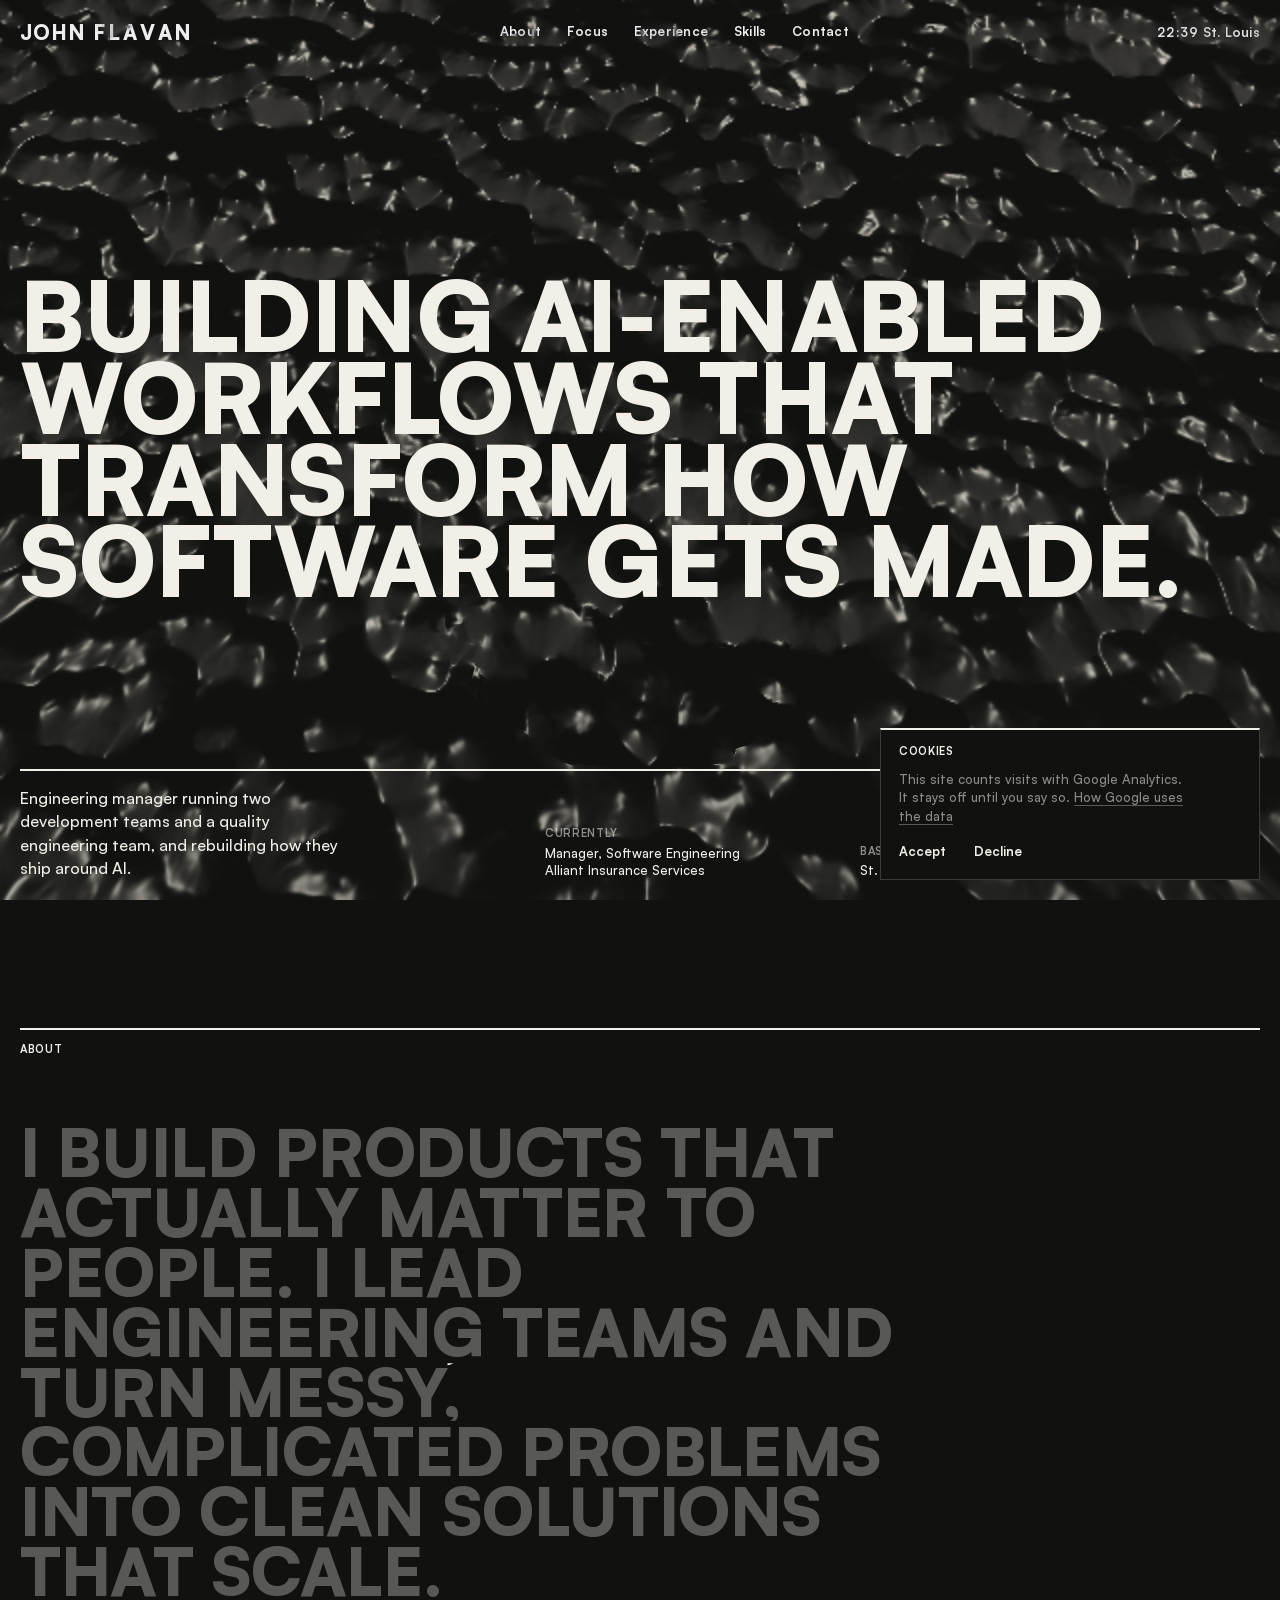
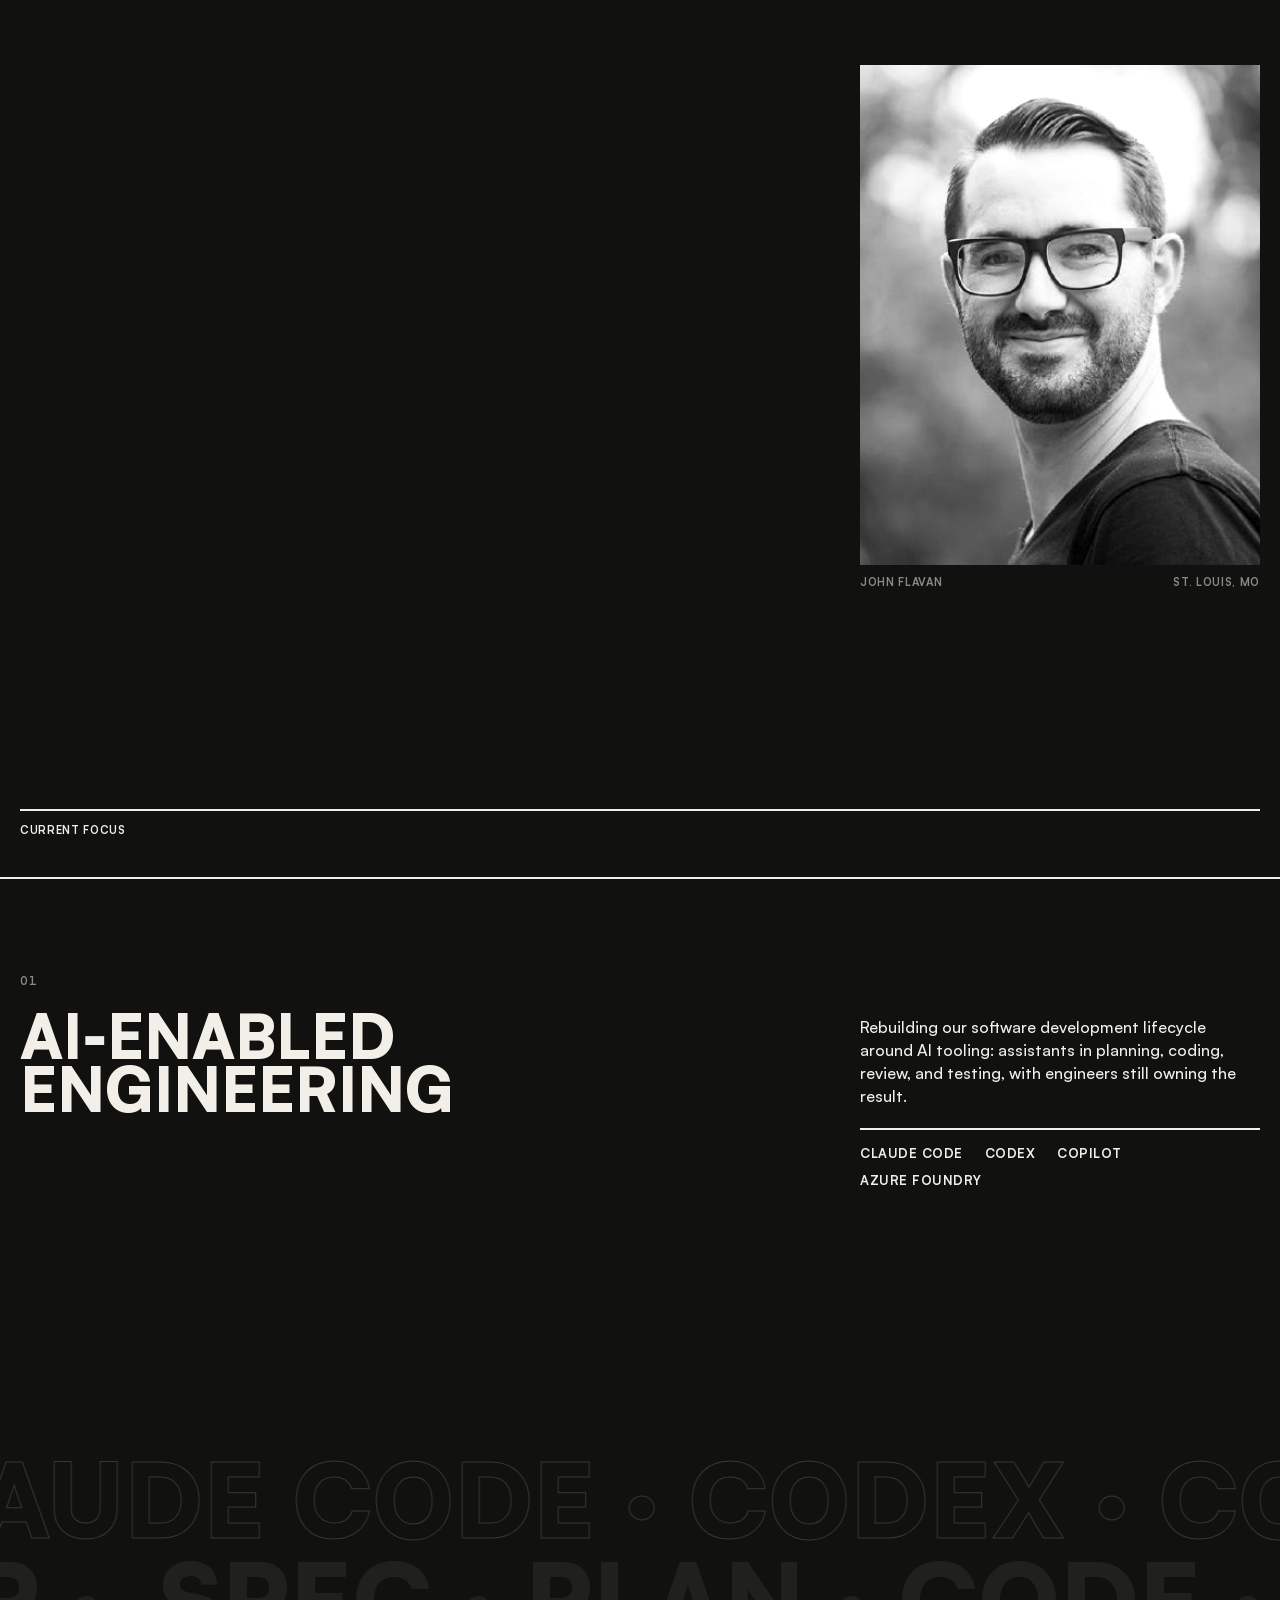
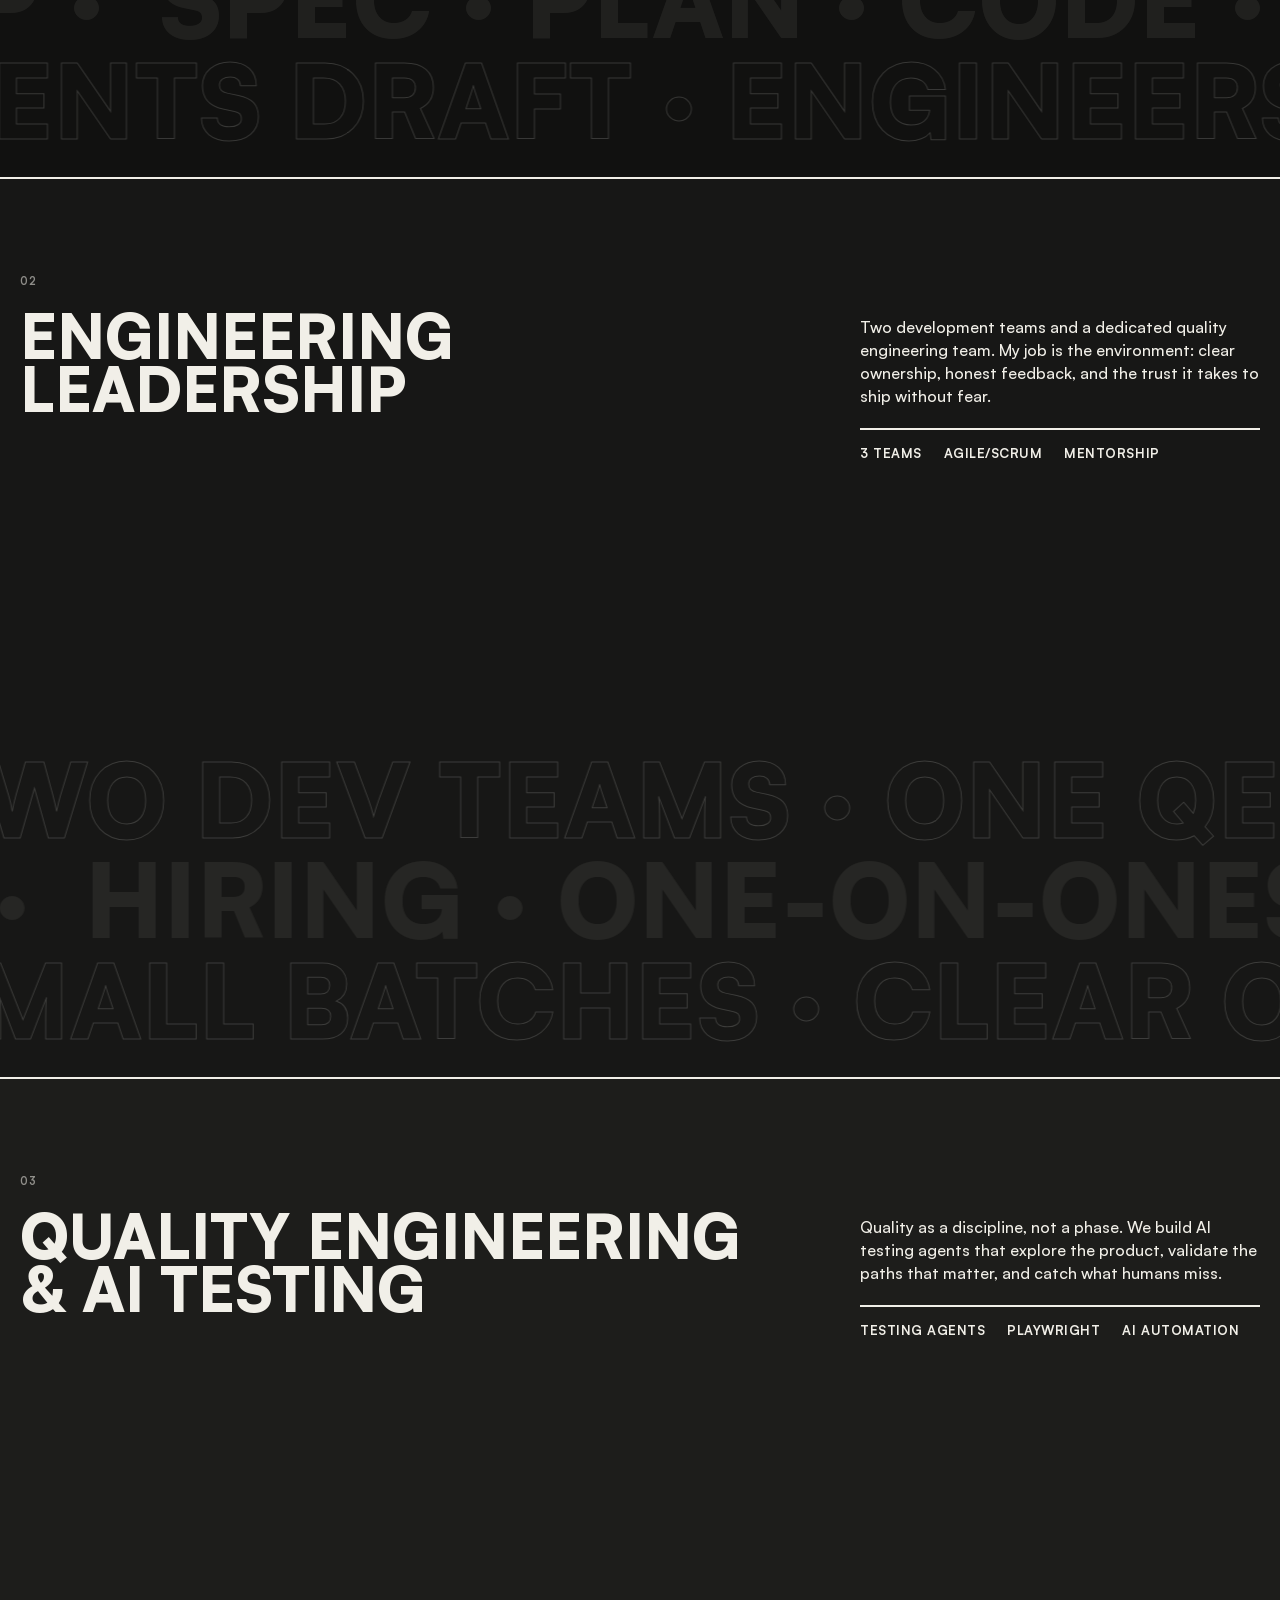
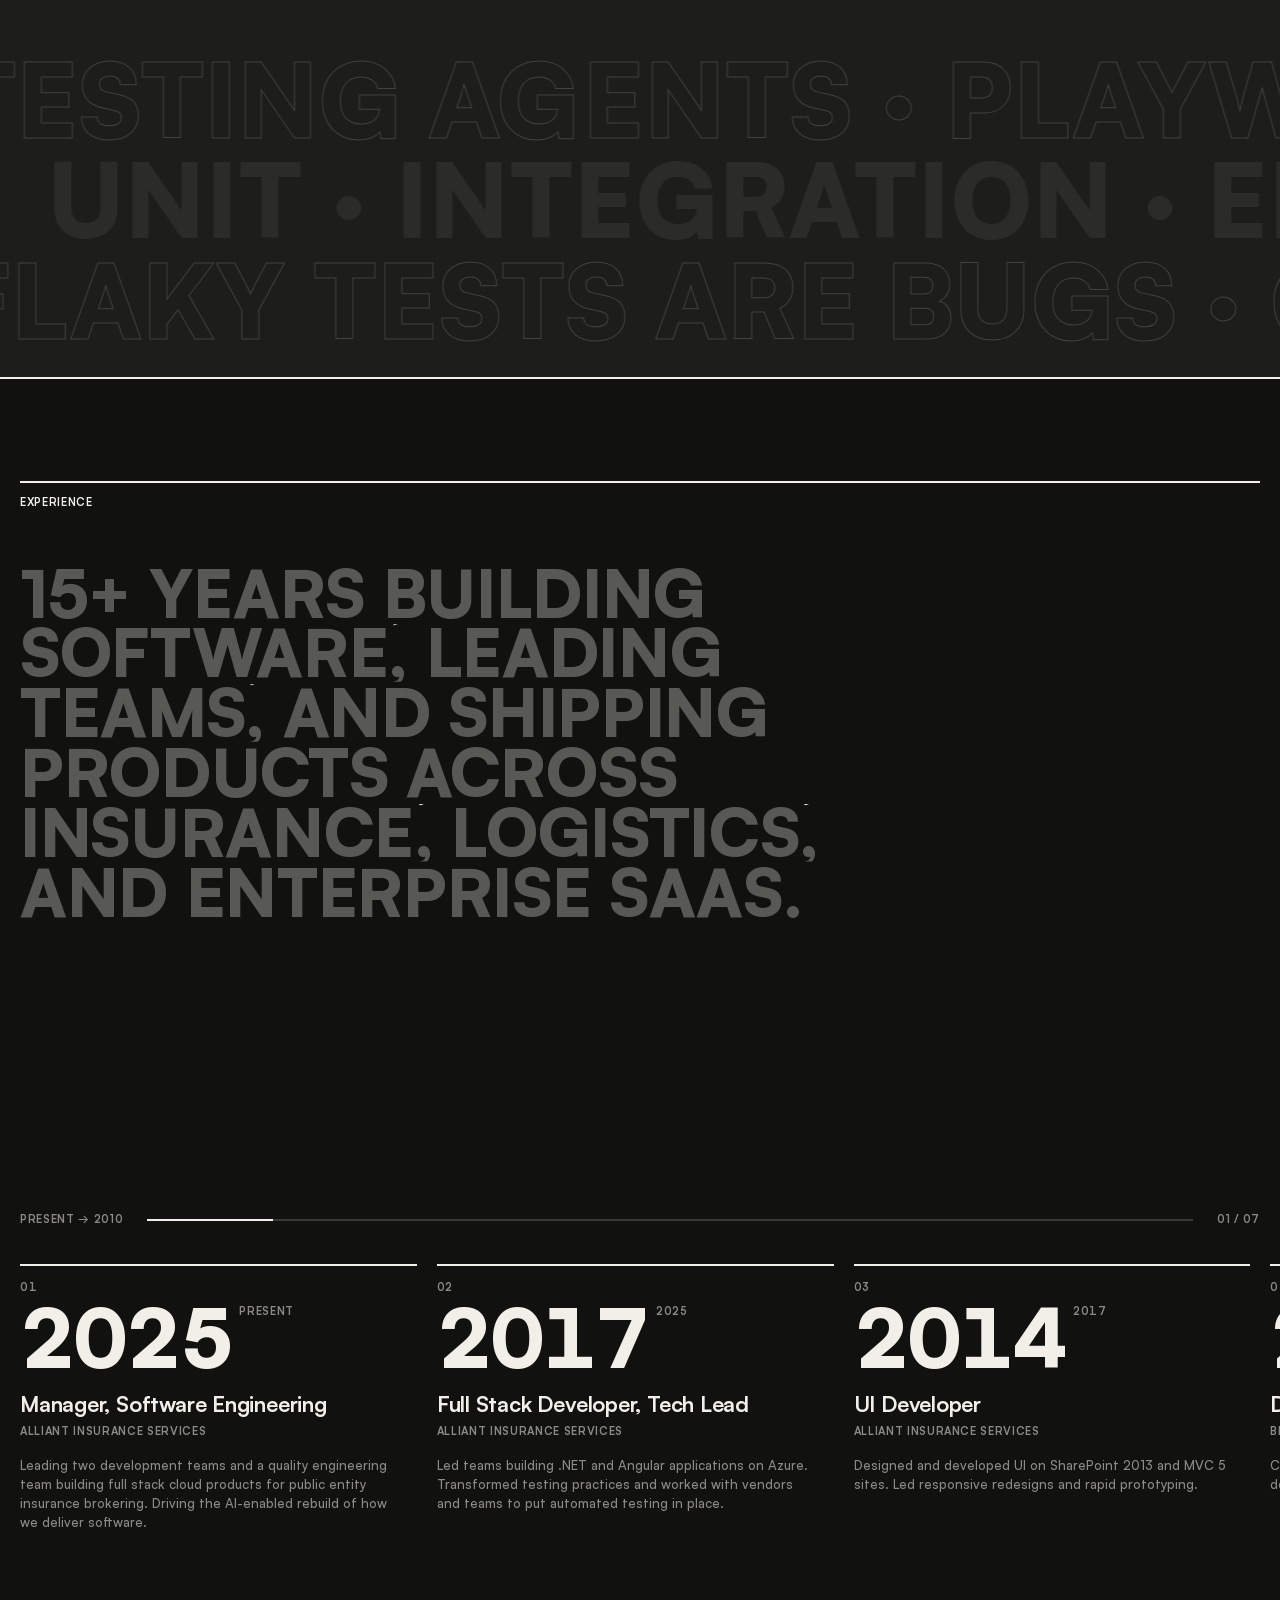
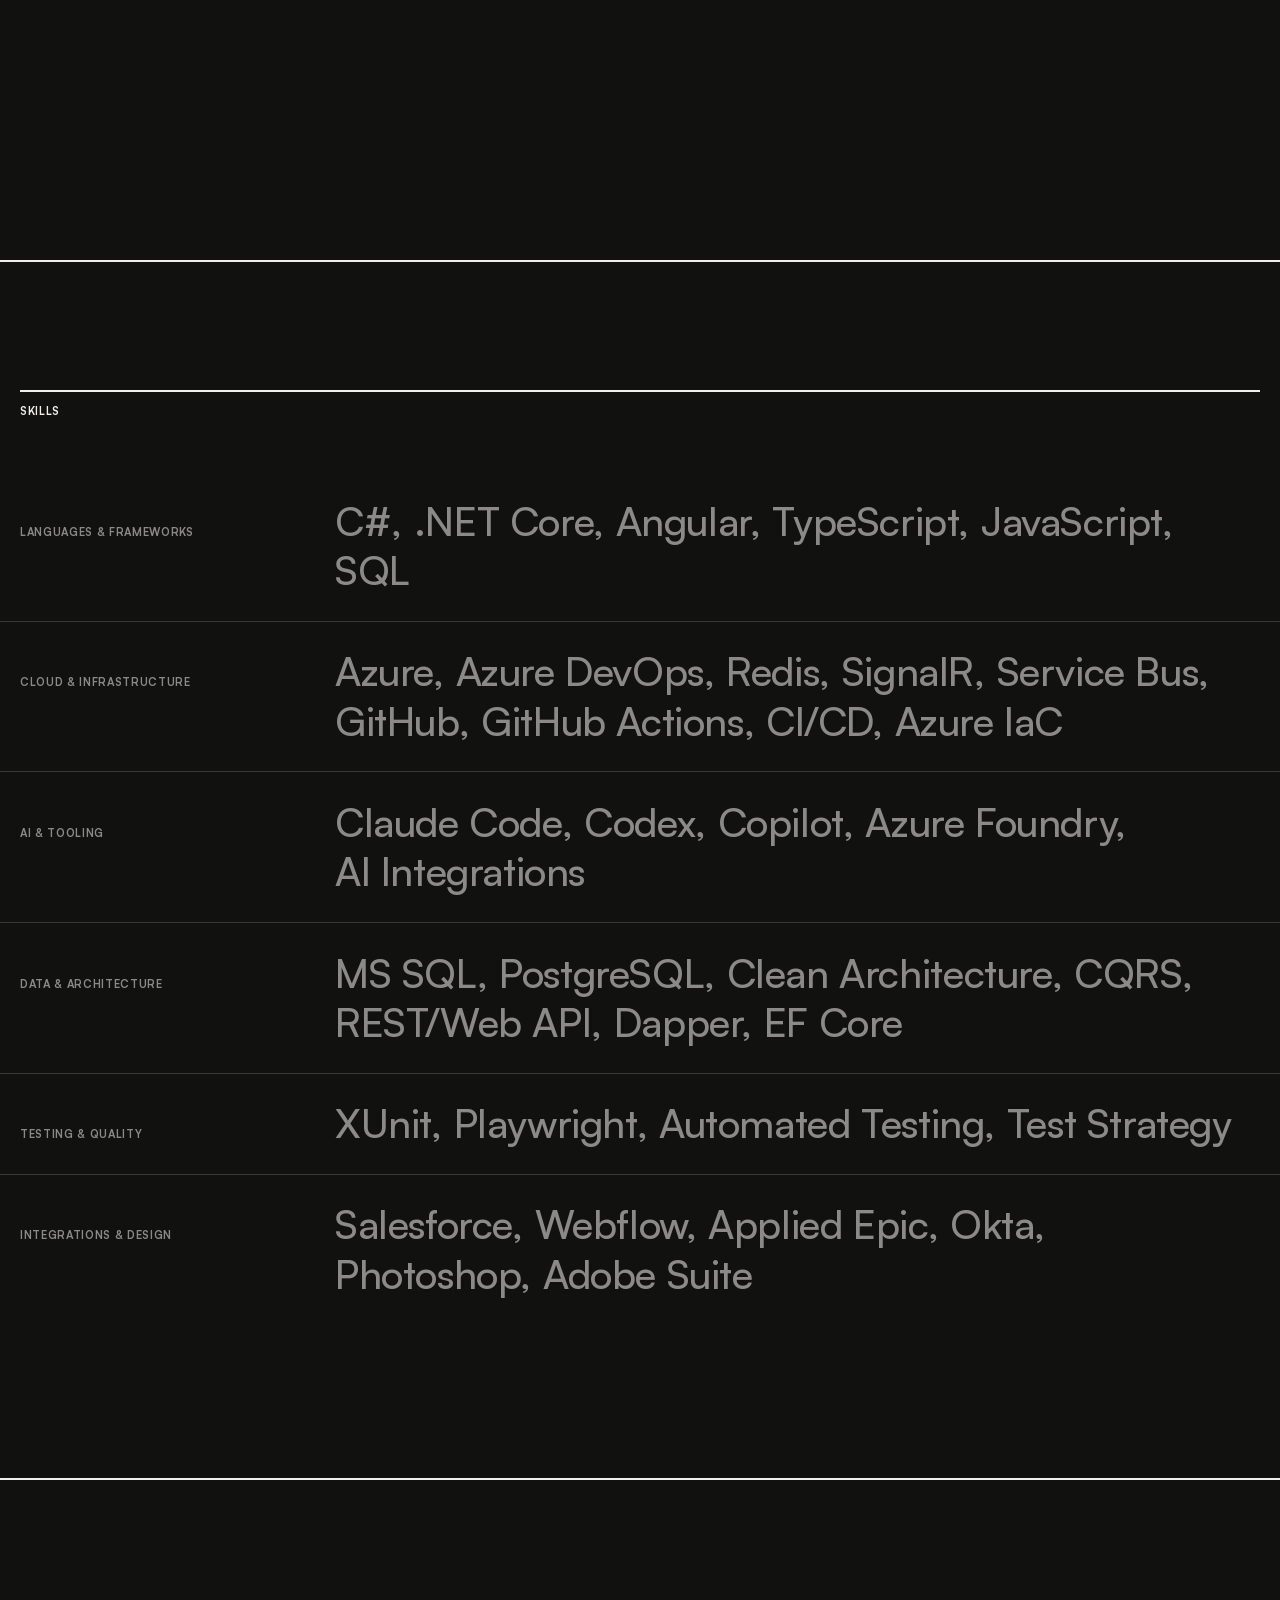
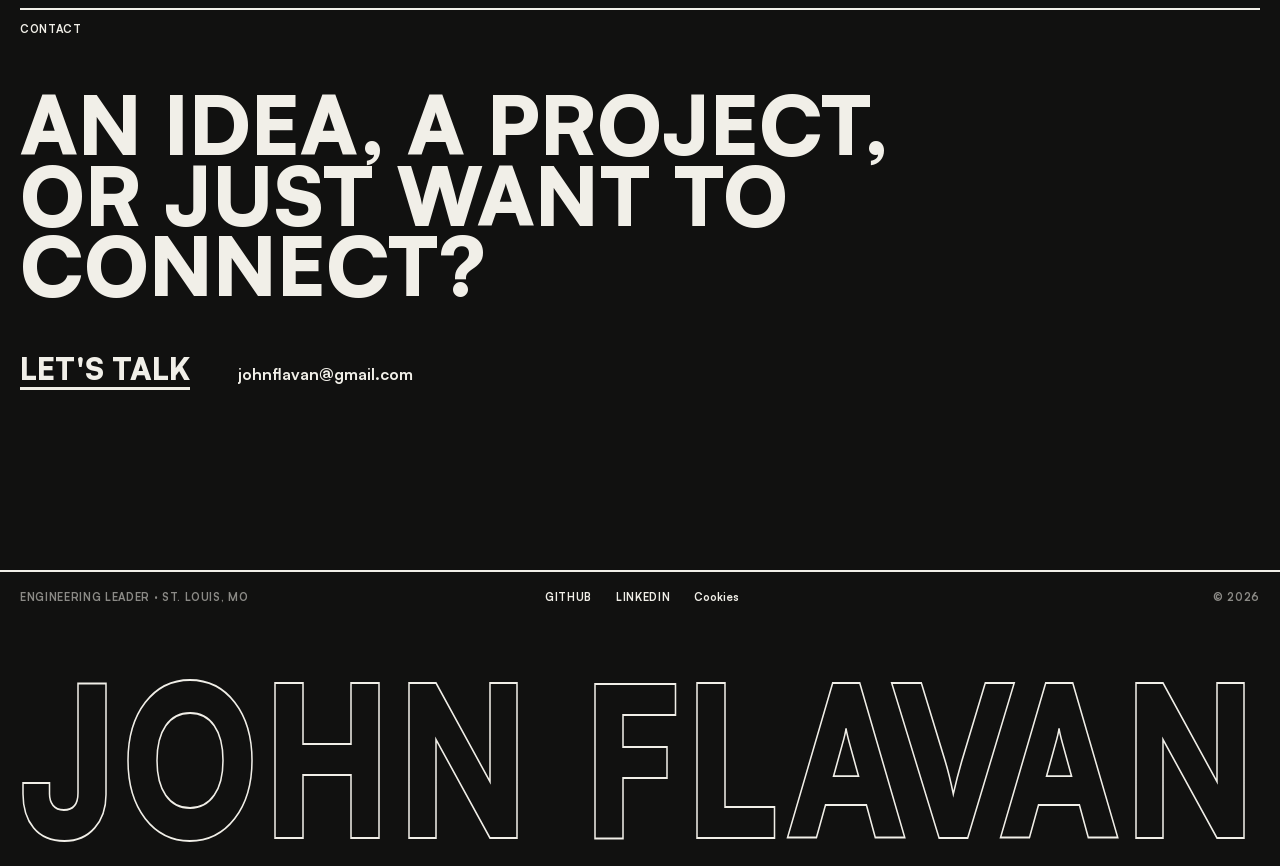
<file: index.html>
<!DOCTYPE html>
<html lang="en">
<head>
<meta charset="UTF-8">
<meta name="viewport" content="width=device-width, initial-scale=1.0">
<title>John Flavan</title>

<!-- Google Analytics is loaded by consent.js, only after the visitor opts in -->
<script>document.documentElement.classList.add('js');setTimeout(function(){document.documentElement.classList.add('reveal-fallback');},3500);</script>
<link rel="icon" type="image/svg+xml" href="/favicon.svg">
<link rel="icon" type="image/png" sizes="48x48" href="/favicon.png">
<link rel="apple-touch-icon" sizes="180x180" href="/apple-touch-icon.png">
<meta name="description" content="John Flavan — Engineering manager leading development and quality teams. Building AI-enabled workflows that transform how software gets made.">

<!-- Open Graph -->
<meta property="og:type" content="website">
<meta property="og:title" content="John Flavan — Engineering Leader">
<meta property="og:description" content="Engineering manager leading development and quality teams. Building AI-enabled workflows that transform how software gets made.">
<meta property="og:url" content="https://johnflavan.com">
<meta property="og:site_name" content="John Flavan">
<meta property="og:locale" content="en_US">
<meta property="og:image" content="https://johnflavan.com/og-image.png">
<meta property="og:image:width" content="1200">
<meta property="og:image:height" content="630">
<meta property="og:image:alt" content="John Flavan — Engineering Leader">

<!-- Twitter Card -->
<meta name="twitter:card" content="summary_large_image">
<meta name="twitter:title" content="John Flavan — Engineering Leader">
<meta name="twitter:description" content="Engineering manager leading development and quality teams. Building AI-enabled workflows that transform how software gets made.">
<meta name="twitter:image" content="https://johnflavan.com/og-image.png">
<meta name="twitter:image:alt" content="John Flavan — Engineering Leader">

<!-- Canonical & Indexing -->
<link rel="canonical" href="https://johnflavan.com">
<link rel="alternate" hreflang="en" href="https://johnflavan.com">
<meta name="robots" content="index, follow">

<!-- Theme -->
<meta name="theme-color" content="#111110">
<meta name="color-scheme" content="dark">

<!-- Fonts (self-hosted) & styles -->
<link rel="preload" href="/fonts/satoshi-900.woff2" as="font" type="font/woff2" crossorigin>
<link rel="preload" href="/fonts/satoshi-500.woff2" as="font" type="font/woff2" crossorigin>
<link rel="preload" href="/fonts/instrument-serif-italic.woff2" as="font" type="font/woff2" crossorigin>
<link rel="preload" href="/fonts/plex-mono.woff2" as="font" type="font/woff2" crossorigin>
<link rel="preload" href="/fonts/satoshi-300.woff2" as="font" type="font/woff2" crossorigin>
<link rel="stylesheet" href="site.css">

<!-- Structured Data -->
<script type="application/ld+json">
[
  {
    "@context": "https://schema.org",
    "@type": "ProfilePage",
    "mainEntity": {
      "@type": "Person",
      "@id": "https://johnflavan.com/#person",
      "name": "John Flavan",
      "url": "https://johnflavan.com",
      "image": "https://johnflavan.com/profile.jpg",
      "email": "johnflavan@gmail.com",
      "jobTitle": "Manager, Software Engineering",
      "description": "Engineering manager leading development and quality teams. Building AI-enabled workflows that transform how software gets made.",
      "worksFor": {
        "@type": "Organization",
        "name": "Alliant Insurance Services",
        "url": "https://alliant.com"
      },
      "alumniOf": [
        { "@type": "Organization", "name": "Royal Canin SAS" },
        { "@type": "Organization", "name": "Cass Information Systems" }
      ],
      "sameAs": [
        "https://github.com/jflavan",
        "https://linkedin.com/in/johnflavan"
      ],
      "knowsAbout": [
        "Software Engineering", "Engineering Leadership", "AI-Enabled Development",
        "Quality Engineering", "Cloud Architecture", "Azure", "C#", ".NET",
        "Angular", "TypeScript", "Playwright", "CI/CD"
      ],
      "hasOccupation": {
        "@type": "Occupation",
        "name": "Software Engineering Manager",
        "occupationLocation": {
          "@type": "City",
          "name": "St. Louis, MO"
        },
        "skills": "Team Leadership, AI Integration, Full Stack Development, Quality Engineering, Cloud Architecture"
      },
      "address": {
        "@type": "PostalAddress",
        "addressLocality": "St. Louis",
        "addressRegion": "MO",
        "addressCountry": "US"
      }
    }
  },
  {
    "@context": "https://schema.org",
    "@type": "WebSite",
    "name": "John Flavan",
    "url": "https://johnflavan.com",
    "description": "Personal site of John Flavan — engineering manager, builder, and AI-enabled development advocate."
  },
  {
    "@context": "https://schema.org",
    "@type": "BreadcrumbList",
    "itemListElement": [
      {
        "@type": "ListItem",
        "position": 1,
        "name": "Home",
        "item": "https://johnflavan.com"
      }
    ]
  }
]
</script>
</head>
<body>
<a class="skip-link" href="#main">Skip to content</a>

<!-- Cookie consent: analytics stays off until this is answered -->
<div class="consent" data-consent role="region" aria-label="Cookie consent" tabindex="-1" hidden>
  <p class="label">Cookies</p>
  <p class="consent-copy">This site counts visits with Google Analytics. It stays off until you say so. <a href="https://policies.google.com/technologies/partner-sites" target="_blank" rel="noopener noreferrer">How Google uses the data</a></p>
  <div class="consent-row">
    <button class="roll" type="button" data-consent-accept><span>Accept</span><span aria-hidden="true">Accept</span></button>
    <button class="roll" type="button" data-consent-decline><span>Decline</span><span aria-hidden="true">Decline</span></button>
  </div>
</div>

<!-- Sea: WebGL black water behind the hero, stirred by the pointer. Decorative only. -->
<canvas id="ink" class="ink" aria-hidden="true"></canvas>
<div class="wipe" aria-hidden="true"></div>

<header class="nav" data-nav>
  <a class="nav-name logotype" href="#top" data-logotype aria-label="John Flavan">John Flavan</a>
  <nav aria-label="Main navigation">
    <ul class="nav-links">
      <li><a class="roll" href="#about"><span>About</span><span aria-hidden="true">About</span></a></li>
      <li><a class="roll" href="#focus"><span>Focus</span><span aria-hidden="true">Focus</span></a></li>
      <li><a class="roll" href="#experience"><span>Experience</span><span aria-hidden="true">Experience</span></a></li>
      <li><a class="roll" href="#skills"><span>Skills</span><span aria-hidden="true">Skills</span></a></li>
      <li><a class="roll" href="#contact"><span>Contact</span><span aria-hidden="true">Contact</span></a></li>
    </ul>
  </nav>
  <p class="nav-clock"><span data-clock>--:--</span> St. Louis</p>
</header>

<main id="main" tabindex="-1">

<!-- HERO -->
<section class="hero" id="top" aria-label="Introduction">
  <h1 class="statement" data-statement>
    <span class="line"><span class="line-in"><span class="w">Building</span> <span class="w">AI&#8209;enabled</span></span></span>
    <span class="line"><span class="line-in"><span class="w">workflows</span> <span class="w">that</span></span></span>
    <span class="line"><span class="line-in"><span class="w">transform</span> <span class="w">how</span></span></span>
    <span class="line"><span class="line-in"><span class="w">software</span> <span class="w">gets</span> <span class="w">made.</span></span></span>
  </h1>
  <div class="hero-fine grid" data-fine>
    <p class="fine-lead">Engineering manager running two development teams and a quality engineering team, and rebuilding how they ship around AI.</p>
    <dl class="fine">
      <dt>Currently</dt>
      <dd>Manager, Software Engineering<br>Alliant Insurance Services</dd>
    </dl>
    <dl class="fine">
      <dt>Based</dt>
      <dd>St. Louis, Missouri</dd>
    </dl>
    <dl class="fine">
      <dt>Since</dt>
      <dd>2010</dd>
    </dl>
    <a class="scroll-cue roll" href="#about"><span>Scroll</span><span aria-hidden="true">Scroll</span></a>
  </div>
</section>

<!-- ABOUT -->
<section class="about section" id="about">
  <div class="grid">
    <h2 class="label rule">About</h2>
    <p class="roll-statement" data-wordroll>I build products that actually matter to people. I lead engineering teams and turn messy, complicated problems into clean solutions that scale.</p>
    <figure class="portrait" data-curtain>
      <div class="curtain"><img src="/profile.jpg" alt="John Flavan" width="460" height="460" loading="lazy" decoding="async"></div>
      <figcaption><span>John Flavan</span><span>St. Louis, MO</span></figcaption>
    </figure>
  </div>
</section>

<!-- FOCUS -->
<section class="focus section" id="focus">
  <div class="grid focus-head">
    <h2 class="label rule">Current Focus</h2>
  </div>
  <div class="stack">
    <article class="panel" data-panel>
      <div class="shade" aria-hidden="true"></div>
      <div class="panel-in grid">
        <span class="index">01</span>
        <h3>AI&#8209;Enabled Engineering</h3>
        <div class="panel-copy">
          <p>Rebuilding our software development lifecycle around AI tooling: assistants in planning, coding, review, and testing, with engineers still owning the result.</p>
          <ul class="tools"><li>Claude Code</li><li>Codex</li><li>Copilot</li><li>Azure Foundry</li></ul>
        </div>
      </div>
          <div class="marquees" aria-hidden="true">
        <div class="marquee" data-marquee data-dir="-1" data-speed="1"><span>Claude Code&nbsp;&middot;&nbsp;Codex&nbsp;&middot;&nbsp;Copilot&nbsp;&middot;&nbsp;Azure Foundry&nbsp;&middot;&nbsp;</span><span>Claude Code&nbsp;&middot;&nbsp;Codex&nbsp;&middot;&nbsp;Copilot&nbsp;&middot;&nbsp;Azure Foundry&nbsp;&middot;&nbsp;</span></div>
        <div class="marquee" data-marquee data-dir="1" data-speed="0.7"><span>Spec&nbsp;&middot;&nbsp;Plan&nbsp;&middot;&nbsp;Code&nbsp;&middot;&nbsp;Review&nbsp;&middot;&nbsp;Test&nbsp;&middot;&nbsp;Ship&nbsp;&middot;&nbsp;</span><span>Spec&nbsp;&middot;&nbsp;Plan&nbsp;&middot;&nbsp;Code&nbsp;&middot;&nbsp;Review&nbsp;&middot;&nbsp;Test&nbsp;&middot;&nbsp;Ship&nbsp;&middot;&nbsp;</span></div>
        <div class="marquee" data-marquee data-dir="-1" data-speed="1.25"><span>Agents draft&nbsp;&middot;&nbsp;Engineers own the merge&nbsp;&middot;&nbsp;</span><span>Agents draft&nbsp;&middot;&nbsp;Engineers own the merge&nbsp;&middot;&nbsp;</span></div>
      </div>
    </article>
    <article class="panel" data-panel>
      <div class="shade" aria-hidden="true"></div>
      <div class="panel-in grid">
        <span class="index">02</span>
        <h3>Engineering Leadership</h3>
        <div class="panel-copy">
          <p>Two development teams and a dedicated quality engineering team. My job is the environment: clear ownership, honest feedback, and the trust it takes to ship without fear.</p>
          <ul class="tools"><li>3 Teams</li><li>Agile/Scrum</li><li>Mentorship</li></ul>
        </div>
      </div>
          <div class="marquees" aria-hidden="true">
        <div class="marquee" data-marquee data-dir="-1" data-speed="1"><span>Two dev teams&nbsp;&middot;&nbsp;One QE team&nbsp;&middot;&nbsp;</span><span>Two dev teams&nbsp;&middot;&nbsp;One QE team&nbsp;&middot;&nbsp;</span></div>
        <div class="marquee" data-marquee data-dir="1" data-speed="0.7"><span>Hiring&nbsp;&middot;&nbsp;One-on-ones&nbsp;&middot;&nbsp;Roadmaps&nbsp;&middot;&nbsp;Retros&nbsp;&middot;&nbsp;Code review&nbsp;&middot;&nbsp;</span><span>Hiring&nbsp;&middot;&nbsp;One-on-ones&nbsp;&middot;&nbsp;Roadmaps&nbsp;&middot;&nbsp;Retros&nbsp;&middot;&nbsp;Code review&nbsp;&middot;&nbsp;</span></div>
        <div class="marquee" data-marquee data-dir="-1" data-speed="1.25"><span>Small batches&nbsp;&middot;&nbsp;Clear owners&nbsp;&middot;&nbsp;No heroics&nbsp;&middot;&nbsp;</span><span>Small batches&nbsp;&middot;&nbsp;Clear owners&nbsp;&middot;&nbsp;No heroics&nbsp;&middot;&nbsp;</span></div>
      </div>
    </article>
    <article class="panel" data-panel>
      <div class="shade" aria-hidden="true"></div>
      <div class="panel-in grid">
        <span class="index">03</span>
        <h3>Quality Engineering &amp; AI&nbsp;Testing</h3>
        <div class="panel-copy">
          <p>Quality as a discipline, not a phase. We build AI testing agents that explore the product, validate the paths that matter, and catch what humans miss.</p>
          <ul class="tools"><li>Testing Agents</li><li>Playwright</li><li>AI Automation</li></ul>
        </div>
      </div>
          <div class="marquees" aria-hidden="true">
        <div class="marquee" data-marquee data-dir="-1" data-speed="1"><span>Testing agents&nbsp;&middot;&nbsp;Playwright&nbsp;&middot;&nbsp;AI automation&nbsp;&middot;&nbsp;</span><span>Testing agents&nbsp;&middot;&nbsp;Playwright&nbsp;&middot;&nbsp;AI automation&nbsp;&middot;&nbsp;</span></div>
        <div class="marquee" data-marquee data-dir="1" data-speed="0.7"><span>Unit&nbsp;&middot;&nbsp;Integration&nbsp;&middot;&nbsp;End-to-end&nbsp;&middot;&nbsp;Exploratory&nbsp;&middot;&nbsp;</span><span>Unit&nbsp;&middot;&nbsp;Integration&nbsp;&middot;&nbsp;End-to-end&nbsp;&middot;&nbsp;Exploratory&nbsp;&middot;&nbsp;</span></div>
        <div class="marquee" data-marquee data-dir="-1" data-speed="1.25"><span>Flaky tests are bugs&nbsp;&middot;&nbsp;Green means green&nbsp;&middot;&nbsp;</span><span>Flaky tests are bugs&nbsp;&middot;&nbsp;Green means green&nbsp;&middot;&nbsp;</span></div>
      </div>
    </article>
  </div>
</section>

<!-- EXPERIENCE -->
<section class="exp section" id="experience" data-exp>
  <div class="grid exp-lead">
    <h2 class="label rule">Experience</h2>
    <p class="roll-statement" data-wordroll>15+ years building software, leading teams, and shipping products across insurance, logistics, and enterprise SaaS.</p>
  </div>
  <div class="exp-pin" data-exp-pin>
    <div class="exp-head">
      <span class="label">Present &rarr; 2010</span>
      <div class="bar" aria-hidden="true"><i data-bar></i></div>
      <span class="label exp-count" data-count>01 / 07</span>
    </div>
    <ol class="track" data-track>
      <li class="card"><span class="index">01</span><p class="year">2025<small>Present</small></p><h3>Manager, Software Engineering</h3><p class="co">Alliant Insurance Services</p><p class="desc">Leading two development teams and a quality engineering team building full stack cloud products for public entity insurance brokering. Driving the AI-enabled rebuild of how we deliver software.</p></li>
      <li class="card"><span class="index">02</span><p class="year">2017<small>2025</small></p><h3>Full Stack Developer, Tech Lead</h3><p class="co">Alliant Insurance Services</p><p class="desc">Led teams building .NET and Angular applications on Azure. Transformed testing practices and worked with vendors and teams to put automated testing in place.</p></li>
      <li class="card"><span class="index">03</span><p class="year">2014<small>2017</small></p><h3>UI Developer</h3><p class="co">Alliant Insurance Services</p><p class="desc">Designed and developed UI on SharePoint 2013 and MVC 5 sites. Led responsive redesigns and rapid prototyping.</p></li>
      <li class="card"><span class="index">04</span><p class="year">2015<small>2017</small></p><h3>Designer, Developer, PM</h3><p class="co">bradgood.net</p><p class="desc">Custom Squarespace sites. End-to-end delivery: brand design, integrations, SEO, and project management.</p></li>
      <li class="card"><span class="index">05</span><p class="year">2011<small>2015</small></p><h3>Software Developer</h3><p class="co">Royal Canin SAS</p><p class="desc">Built intranet applications, optimized SQL stored procedures, and developed scalable WCF Web Services for enterprise order processing.</p></li>
      <li class="card"><span class="index">06</span><p class="year">2013<small>2014</small></p><h3>Database Developer</h3><p class="co">Cass Information Systems</p><p class="desc">B2B logistics expense management software using SQL Server, C#, WCF, and Silverlight.</p></li>
      <li class="card"><span class="index">07</span><p class="year">2010<small>2011</small></p><h3>Web Developer</h3><p class="co">Smoky Jennings Chevrolet</p><p class="desc">Vehicle inventory and tracking web application in .NET with SQL Server and jQuery.</p></li>
    </ol>
  </div>
</section>

<!-- SKILLS -->
<section class="skills section" id="skills">
  <div class="grid">
    <h2 class="label rule">Skills</h2>
  </div>
  <dl class="wall">
    <div class="group grid">
      <dt>Languages &amp; Frameworks</dt>
      <dd><span class="term">C#</span><span class="term">.NET Core</span><span class="term">Angular</span><span class="term">TypeScript</span><span class="term">JavaScript</span><span class="term">SQL</span></dd>
    </div>
    <div class="group grid">
      <dt>Cloud &amp; Infrastructure</dt>
      <dd><span class="term">Azure</span><span class="term">Azure DevOps</span><span class="term">Redis</span><span class="term">SignalR</span><span class="term">Service Bus</span><span class="term">GitHub</span><span class="term">GitHub Actions</span><span class="term">CI/CD</span><span class="term">Azure IaC</span></dd>
    </div>
    <div class="group grid">
      <dt>AI &amp; Tooling</dt>
      <dd><span class="term">Claude Code</span><span class="term">Codex</span><span class="term">Copilot</span><span class="term">Azure Foundry</span><span class="term">AI Integrations</span></dd>
    </div>
    <div class="group grid">
      <dt>Data &amp; Architecture</dt>
      <dd><span class="term">MS SQL</span><span class="term">PostgreSQL</span><span class="term">Clean Architecture</span><span class="term">CQRS</span><span class="term">REST/Web API</span><span class="term">Dapper</span><span class="term">EF Core</span></dd>
    </div>
    <div class="group grid">
      <dt>Testing &amp; Quality</dt>
      <dd><span class="term">XUnit</span><span class="term">Playwright</span><span class="term">Automated Testing</span><span class="term">Test Strategy</span></dd>
    </div>
    <div class="group grid">
      <dt>Integrations &amp; Design</dt>
      <dd><span class="term">Salesforce</span><span class="term">Webflow</span><span class="term">Applied Epic</span><span class="term">Okta</span><span class="term">Photoshop</span><span class="term">Adobe Suite</span></dd>
    </div>
  </dl>
</section>

<!-- CONTACT -->
<section class="contact section" id="contact">
  <div class="grid">
    <h2 class="label rule">Contact</h2>
    <p class="contact-prompt" data-lines>An idea, a project,<br>or just want to connect?</p>
    <div class="contact-row">
      <a class="cta roll" href="mailto:johnflavan@gmail.com"><span>Let's talk</span><span aria-hidden="true">Let's talk</span></a>
      <button class="copy" type="button" data-copy="johnflavan@gmail.com"><span class="copy-a">johnflavan@gmail.com</span><span class="copy-b" aria-hidden="true">Copied</span></button>
    </div>
  </div>
</section>

</main>

<!-- FOOTER -->
<footer class="foot">
  <div class="grid foot-row">
    <p class="foot-meta">Engineering Leader &middot; St. Louis, MO</p>
    <ul class="foot-links">
      <li><a class="roll" href="https://github.com/jflavan" target="_blank" rel="noopener noreferrer"><span>GitHub</span><span aria-hidden="true">GitHub</span></a></li>
      <li><a class="roll" href="https://linkedin.com/in/johnflavan" target="_blank" rel="noopener noreferrer"><span>LinkedIn</span><span aria-hidden="true">LinkedIn</span></a></li>
      <li><button class="roll" type="button" data-consent-open><span>Cookies</span><span aria-hidden="true">Cookies</span></button></li>
    </ul>
    <p class="foot-copy">&copy; 2026</p>
  </div>
  <button class="wordmark" type="button" data-wordmark aria-label="Press and hold to change the site's colour">
    <svg viewBox="0 0 1000 132" preserveAspectRatio="none" aria-hidden="true" focusable="false">
      <defs><clipPath id="wm-clip"><rect x="0" y="132" width="1000" height="132" data-wm-clip/></clipPath></defs>
      <text class="wm-outline" x="0" y="126" textLength="1000" lengthAdjust="spacingAndGlyphs">JOHN FLAVAN</text>
      <text class="wm-fill" x="0" y="126" textLength="1000" lengthAdjust="spacingAndGlyphs" clip-path="url(#wm-clip)">JOHN FLAVAN</text>
    </svg>
  </button>
</footer>

<script src="lib/gsap.min.js"></script>
<script src="lib/ScrollTrigger.min.js"></script>
<script src="lib/lenis.min.js"></script>
<script src="sea.js"></script>
<script src="consent.js"></script>
<script src="site.js"></script>
</body>
</html>
</file>
<file: site.css>
/* =============================================================================
   johnflavan.com — "Ink"
   One grotesque, two colours, one motif (a bold word in a clipped box that
   types in, rolls, or drops), one physical effect (the black water behind the hero).
   Sections: tokens · fonts · base · motif · nav · hero · about · focus ·
   experience · skills · contact · footer · consent · themes · motion · responsive
   ============================================================================= */

/* ===== TOKENS ===== */
:root {
  --noir: #111110;
  --noir-2: #171716;
  --noir-3: #1d1d1b;
  --blanc: #F1EFE8;
  --mute: rgba(241, 239, 232, 0.55);
  --dim: rgba(241, 239, 232, 0.32);
  --line: rgba(241, 239, 232, 0.18);
  --accent: #F1EFE8;               /* themed modes recolour this */

  --mar: 20px;                      /* page margin */
  --gut: 20px;                      /* grid gutter */
  --nav-h: 64px;

  --t-hero: clamp(34px, 7.6vw, 150px);
  --t-big: clamp(28px, 5.2vw, 104px);
  --t-h3: clamp(30px, 4.8vw, 96px);
  --t-year: clamp(52px, 6.4vw, 128px);
  --t-wall: clamp(22px, 3.1vw, 62px);
  --t-body: clamp(16px, 1.15vw, 21px);
  --t-small: clamp(13px, 0.95vw, 16px);
  --t-label: clamp(11px, 0.8vw, 13px);

  --ease-out: cubic-bezier(0.16, 1, 0.3, 1);
}
@media (min-width: 1440px) { :root { --mar: 1.4vw; --gut: 1.4vw; } }

/* ===== FONTS (Satoshi, self-hosted) ===== */
@font-face { font-family: 'Satoshi'; font-weight: 500; font-style: normal; font-display: swap; src: url('/fonts/satoshi-500.woff2') format('woff2'); }
@font-face { font-family: 'Satoshi'; font-weight: 700; font-style: normal; font-display: swap; src: url('/fonts/satoshi-700.woff2') format('woff2'); }
@font-face { font-family: 'Satoshi'; font-weight: 900; font-style: normal; font-display: swap; src: url('/fonts/satoshi-900.woff2') format('woff2'); }
/* Logotype voices (subset to the letters of the name only) */
@font-face { font-family: 'Instrument Serif'; font-style: italic; font-weight: 400; font-display: swap; src: url('/fonts/instrument-serif-italic.woff2') format('woff2'); }
@font-face { font-family: 'IBM Plex Mono'; font-style: normal; font-weight: 500; font-display: swap; src: url('/fonts/plex-mono.woff2') format('woff2'); }
@font-face { font-family: 'Satoshi'; font-weight: 300; font-style: normal; font-display: swap; src: url('/fonts/satoshi-300.woff2') format('woff2'); }
@font-face {
  font-family: 'Satoshi Fallback';
  src: local('Arial'), local('Helvetica Neue'), local('Helvetica');
  size-adjust: 101%; ascent-override: 96%; descent-override: 24%; line-gap-override: 0%;
}

/* ===== BASE ===== */
*, *::before, *::after { box-sizing: border-box; margin: 0; padding: 0; }
html { scroll-padding-top: var(--nav-h); -webkit-text-size-adjust: 100%; background: var(--noir); }
html.lenis, html.lenis body { height: auto; }
.lenis.lenis-smooth { scroll-behavior: auto !important; }
.lenis.lenis-stopped { overflow: hidden; }
body {
  font-family: 'Satoshi', 'Satoshi Fallback', system-ui, -apple-system, sans-serif;
  font-weight: 500;
  font-size: var(--t-body);
  line-height: 1.45;
  color: var(--blanc);
  background: var(--noir);
  -webkit-font-smoothing: antialiased;
  overflow-x: clip;
  transition: background 1s ease;
}
::selection { background: var(--blanc); color: var(--noir); }
a { color: inherit; text-decoration: none; }
ul, ol { list-style: none; }
img { display: block; max-width: 100%; height: auto; }
button { font: inherit; color: inherit; background: none; border: 0; cursor: pointer; }
:focus-visible { outline: 2px solid var(--accent); outline-offset: 4px; }
.skip-link { position: absolute; left: var(--mar); top: -60px; z-index: 100; padding: 8px 12px; background: var(--blanc); color: var(--noir); font-size: 14px; }
.skip-link:focus { top: 12px; }
main:focus { outline: none; }

.grid { display: grid; grid-template-columns: repeat(12, minmax(0, 1fr)); column-gap: var(--gut); padding-inline: var(--mar); }
.section { position: relative; background: var(--noir); transition: background 1s ease; }

.label {
  font-size: var(--t-label); font-weight: 700; letter-spacing: 0.06em; text-transform: uppercase; color: var(--mute);
}
.label.rule { grid-column: 1 / -1; padding-block: 12px 0; border-top: 2px solid var(--blanc); color: var(--blanc); }
.index { font-size: var(--t-label); font-weight: 700; letter-spacing: 0.06em; color: var(--mute); font-variant-numeric: tabular-nums; }

/* ===== MOTIF: the clipped word ===== */
/* A rolling label: two stacked copies inside a clipped box. */
.roll { position: relative; display: inline-block; overflow: hidden; vertical-align: top; }
.roll > span { display: block; transition: transform 0.55s var(--ease-out); }
.roll > span + span { position: absolute; left: 0; top: 100%; }
@media (hover: hover) and (pointer: fine) {
  .roll:hover > span, .roll:focus-visible > span { transform: translateY(-100%); }
}
/* Display type lives in a clipped line box so the tight leading never shows descender overlap */
.line { display: block; overflow: hidden; clip-path: polygon(0 3%, 0 99%, 100% 99%, 100% 3%); }
.line-in { display: block; }

/* ===== SEA CANVAS (class names keep the old "ink" name) ===== */
.ink { position: fixed; inset: 0; width: 100%; height: 100vh; height: 100lvh; z-index: 0; pointer-events: none; opacity: 0; transition: opacity 0.6s ease; }
html.no-ink .ink { display: none; }
.ink.on { opacity: 1; }
.ink.storm { z-index: 40; mix-blend-mode: screen; opacity: 1; } /* inline opacity may override this while the storm settles */
.wipe { position: fixed; inset: 0; z-index: 45; pointer-events: none; background: var(--noir); clip-path: inset(100% 0 0 0); }
main, footer { position: relative; z-index: 1; }

/* ===== NAV ===== */
.nav {
  position: fixed; inset: 0 0 auto 0; z-index: 50; height: var(--nav-h);
  display: flex; align-items: center; justify-content: space-between; gap: 24px;
  padding-inline: var(--mar);
  font-size: var(--t-small); font-weight: 700; letter-spacing: 0.02em;
  mix-blend-mode: difference; color: #fff;
}
.nav-links { display: flex; gap: clamp(16px, 2vw, 32px); }
.nav-clock { font-variant-numeric: tabular-nums; }
.nav-name, .nav-links a, .nav-clock { line-height: 1.3; }

/* Logotype: every letter wears its own voice; the words shear in through tilted masks */
.logotype { font-size: clamp(20px, 1.7vw, 25px); line-height: 1; display: inline-flex; align-items: baseline; gap: 0.36em; letter-spacing: 0.01em; text-transform: uppercase; overflow: visible; }
.logotype .lt-mask { display: inline-block; overflow: hidden; padding: 0.18em 0.06em; margin: -0.18em -0.06em; transform: skewY(-6deg); }
.logotype .lt-mask + .lt-mask { transform: skewY(6deg); }
.logotype .lt-word { display: inline-grid; grid-auto-flow: column; align-items: baseline; transform: skewY(6deg); }
.logotype .lt-mask + .lt-mask .lt-word { transform: skewY(-6deg); }
.logotype .lt { display: inline-grid; grid-template-areas: 'g'; align-items: baseline; justify-items: center; }
.logotype .lt i { grid-area: g; font-style: normal; white-space: pre; line-height: 1; clip-path: inset(0 0 100% 0); }
.logotype .lt i.on { clip-path: inset(0 0 0 0); }
.logotype .v-sans { font-family: 'Satoshi', 'Satoshi Fallback', sans-serif; font-weight: 900; font-size: 0.94em; }
.logotype .v-serif { font-family: 'Instrument Serif', Georgia, serif; font-style: italic; font-weight: 400; font-size: 1.1em; }
.logotype .v-mono { font-family: 'IBM Plex Mono', ui-monospace, monospace; font-weight: 500; font-size: 0.95em; }
.logotype .v-light { font-family: 'Satoshi', 'Satoshi Fallback', sans-serif; font-weight: 300; font-size: 0.94em; }
@media (prefers-reduced-motion: reduce) { .logotype .lt-mask, .logotype .lt-word { transform: none; } }

/* ===== HERO ===== */
.hero {
  position: relative; min-height: 100svh; display: flex; flex-direction: column; justify-content: flex-end;
  padding: calc(var(--nav-h) + 24px) var(--mar) var(--mar);
}
.statement {
  font-size: var(--t-hero); font-weight: 900; line-height: 0.84; letter-spacing: -0.005em; text-transform: uppercase;
  margin-block: auto; padding-block: 8vh 6vh;
}
.statement .w { display: inline-block; }
html.js .statement .w { opacity: 0; }
.hero-fine { align-items: end; row-gap: 24px; padding-inline: 0; border-top: 2px solid var(--blanc); padding-top: 16px; }
html.js .hero-fine { opacity: 0; }
html.reveal-fallback .statement .w, html.reveal-fallback .hero-fine { opacity: 1; }
.fine-lead { grid-column: 1 / span 4; font-size: var(--t-body); max-width: 30ch; text-wrap: pretty; }
.fine { font-size: var(--t-small); line-height: 1.35; }
.fine:nth-of-type(1) { grid-column: 6 / span 3; }
.fine:nth-of-type(2) { grid-column: 9 / span 2; }
.fine:nth-of-type(3) { grid-column: 11 / span 1; }
.fine dt { font-size: var(--t-label); font-weight: 700; letter-spacing: 0.06em; text-transform: uppercase; color: var(--mute); margin-bottom: 4px; }
.scroll-cue { grid-column: 12 / span 1; justify-self: end; font-size: var(--t-label); font-weight: 700; letter-spacing: 0.06em; text-transform: uppercase; }

/* ===== ABOUT ===== */
.about { padding-block: clamp(80px, 10vw, 160px) clamp(80px, 12vw, 200px); }
.about .grid { row-gap: clamp(40px, 5vw, 80px); align-items: end; }
.roll-statement {
  font-size: var(--t-big); font-weight: 900; line-height: 0.9; letter-spacing: -0.005em; text-transform: uppercase; text-wrap: balance;
}
.about .roll-statement { grid-column: 1 / span 9; }
.wr { display: inline-block; position: relative; overflow: hidden; vertical-align: top; clip-path: polygon(0 3%, 0 99%, 100% 99%, 100% 3%); }
.wr > i { display: block; font-style: normal; }
.wr .wa { color: var(--dim); }
.wr .wb { position: absolute; left: 0; top: 0; color: var(--blanc); transform: translateY(-100%); }
.portrait { grid-column: 9 / span 4; margin: 0; }
.portrait .curtain { overflow: hidden; aspect-ratio: 4 / 5; }
.portrait img { width: 100%; height: 100%; object-fit: cover; object-position: 50% 15%; filter: grayscale(1) contrast(1.05); transition: filter 0.4s ease; }
.portrait:hover img { filter: none; }
.portrait figcaption { display: flex; justify-content: space-between; margin-top: 10px; font-size: var(--t-label); font-weight: 700; letter-spacing: 0.06em; text-transform: uppercase; color: var(--mute); }
html.js .portrait .curtain { transform: translateY(-100%); }
html.js .portrait img { transform: translateY(100%); }
html.reveal-fallback .portrait .curtain, html.reveal-fallback .portrait img { transform: none; }

/* ===== FOCUS: stacked panels ===== */
.focus { padding-top: clamp(40px, 5vw, 80px); }
.focus-head { padding-bottom: clamp(24px, 3vw, 48px); }
.stack { position: relative; }
.panel {
  position: sticky; top: 0; height: 100svh; min-height: 620px; overflow: hidden;
  display: flex; flex-direction: column; justify-content: flex-start;
  padding-top: calc(var(--nav-h) + 3vh);
  border-top: 2px solid var(--blanc); transform-origin: 50% 0;
  transition: background 1s ease;
}
.panel:nth-child(1) { background: var(--noir); z-index: 1; }
.panel:nth-child(2) { background: var(--noir-2); z-index: 2; }
.panel:nth-child(3) { background: var(--noir-3); z-index: 3; }
.panel .shade { position: absolute; inset: 0; background: var(--noir); opacity: 0; pointer-events: none; z-index: 2; }
.panel-in { width: 100%; align-items: start; row-gap: 20px; position: relative; z-index: 1; }
.panel .index { grid-column: 1 / span 1; padding-top: 4px; }
.panel h3 { grid-column: 1 / span 8; font-size: var(--t-h3); font-weight: 900; line-height: 0.86; text-transform: uppercase; text-wrap: balance; }
.panel-copy { grid-column: 9 / span 4; padding-top: 0.35em; }
.panel-copy p { max-width: 38ch; color: var(--blanc); }
.tools { display: flex; flex-wrap: wrap; gap: 8px 22px; margin-top: 20px; padding-top: 14px; border-top: 2px solid var(--blanc); font-size: var(--t-small); font-weight: 700; letter-spacing: 0.04em; text-transform: uppercase; color: var(--blanc); }
.marquees { position: absolute; left: 0; right: 0; bottom: 3vh; max-height: 54%; overflow: hidden; display: flex; flex-direction: column; justify-content: flex-end; pointer-events: none; }
.marquee {
  white-space: nowrap; display: flex; flex: none;
  font-size: min(8vw, 15vh); font-weight: 900; line-height: 0.98; text-transform: uppercase;
  color: transparent; -webkit-text-stroke: 1px var(--line); will-change: transform;
}
.marquee:nth-child(2) { color: rgba(241, 239, 232, 0.07); -webkit-text-stroke: 0; }
.marquee span { flex: none; padding-right: 0.25em; }

/* ===== EXPERIENCE: horizontal ribbon ===== */
.exp { border-top: 2px solid var(--blanc); }
.exp-lead { padding-top: clamp(60px, 8vw, 120px); row-gap: clamp(32px, 4vw, 64px); }
.exp-lead .roll-statement { grid-column: 1 / span 10; }
.exp-pin { height: 100svh; min-height: 620px; display: flex; flex-direction: column; justify-content: center; overflow: hidden; }
.exp-head { display: flex; align-items: center; gap: 24px; padding-inline: var(--mar); margin-bottom: clamp(24px, 4vh, 56px); }
.exp-head .bar { flex: 1; height: 2px; background: var(--line); position: relative; }
.exp-head .bar i { position: absolute; left: 0; top: 0; height: 100%; width: 12%; background: var(--blanc); }
.track { display: flex; gap: var(--gut); padding-inline: var(--mar); will-change: transform; }
.card { flex: none; width: clamp(300px, 31vw, 520px); border-top: 2px solid var(--blanc); padding-top: 14px; display: grid; grid-template-rows: auto auto auto auto 1fr; }
.card .year { font-size: var(--t-year); font-weight: 900; line-height: 0.86; letter-spacing: -0.01em; margin: 6px 0 20px; font-variant-numeric: tabular-nums; }
.card .year small { display: inline-block; font-size: var(--t-label); font-weight: 700; letter-spacing: 0.06em; text-transform: uppercase; color: var(--mute); margin-left: 0.6em; vertical-align: top; padding-top: 0.5em; }
.card h3 { font-size: clamp(20px, 1.7vw, 30px); font-weight: 700; line-height: 1.1; letter-spacing: -0.01em; }
.card .co { margin: 8px 0 16px; font-size: var(--t-label); font-weight: 700; letter-spacing: 0.06em; text-transform: uppercase; color: var(--mute); }
.card .desc { font-size: var(--t-small); color: var(--mute); max-width: 42ch; }

/* ===== SKILLS: word wall ===== */
.skills { padding-block: clamp(80px, 10vw, 160px) clamp(80px, 12vw, 200px); border-top: 2px solid var(--blanc); }
.wall { margin-top: clamp(32px, 4vw, 64px); }
.group { row-gap: 8px; padding-block: clamp(18px, 2vw, 32px); border-top: 1px solid var(--line); align-items: baseline; }
.group:first-child { border-top: 0; }
.group dt { grid-column: 1 / span 3; font-size: var(--t-label); font-weight: 700; letter-spacing: 0.06em; text-transform: uppercase; color: var(--mute); padding-top: 0.6em; }
.group dd { grid-column: 4 / span 9; font-size: var(--t-wall); font-weight: 500; line-height: 1.24; letter-spacing: -0.01em; color: var(--mute); text-wrap: pretty; }
.term { display: inline-block; position: relative; overflow: hidden; vertical-align: top; line-height: 1.24; }
.term > i::after, .term:not(:has(> i))::after { content: ','; }
.term:last-child > i::after, .term:last-child:not(:has(> i))::after { content: ''; }
.term > i { display: block; font-style: normal; transition: transform 0.5s var(--ease-out); }
.term > i + i { position: absolute; left: 0; top: 100%; color: var(--blanc); }
@media (hover: hover) and (pointer: fine) { .term:hover > i { transform: translateY(-100%); } }
.term { margin-right: 0.3em; }

/* ===== CONTACT ===== */
.contact { padding-block: clamp(80px, 10vw, 160px) clamp(100px, 14vw, 220px); border-top: 2px solid var(--blanc); }
.contact .grid { row-gap: clamp(32px, 4vw, 64px); }
.contact-prompt { grid-column: 1 / span 11; font-size: clamp(32px, 6.4vw, 128px); font-weight: 900; line-height: 0.86; text-transform: uppercase; }
.contact-row { grid-column: 1 / -1; display: flex; flex-wrap: wrap; align-items: baseline; gap: 20px 48px; }
.cta { font-size: clamp(22px, 2.4vw, 40px); font-weight: 900; text-transform: uppercase; line-height: 1.1; border-bottom: 3px solid var(--blanc); padding-bottom: 2px; }
.copy { position: relative; font-size: var(--t-body); font-weight: 700; overflow: hidden; line-height: 1.35; }
.copy span { display: block; transition: transform 0.45s var(--ease-out); }
.copy .copy-b { position: absolute; left: 0; top: 100%; color: var(--accent); }
.copy.done span { transform: translateY(-100%); }

/* ===== FOOTER ===== */
.foot { border-top: 2px solid var(--blanc); padding-top: 18px; padding-bottom: var(--mar); background: var(--noir); transition: background 1s ease; }
.foot-row { align-items: baseline; row-gap: 8px; font-size: var(--t-label); font-weight: 700; letter-spacing: 0.06em; text-transform: uppercase; color: var(--mute); margin-bottom: clamp(32px, 6vw, 96px); }
.foot-meta { grid-column: 1 / span 5; }
.foot-links { grid-column: 6 / span 5; display: flex; gap: 24px; color: var(--blanc); }
.foot-copy { grid-column: 11 / span 2; text-align: right; }
.wordmark { display: block; width: calc(100% - 2 * var(--mar)); margin-inline: var(--mar); position: relative; -webkit-tap-highlight-color: transparent; touch-action: pan-y; user-select: none; -webkit-user-select: none; }
.wordmark svg { display: block; width: 100%; height: auto; overflow: visible; }
.wordmark text { font-family: 'Satoshi', 'Satoshi Fallback', sans-serif; font-weight: 900; font-size: 168px; letter-spacing: 0.02em; }
.wm-outline { fill: transparent; stroke: var(--blanc); stroke-width: 1.5; transition: fill 0.5s ease; }
.wm-fill { fill: var(--accent); }
@media (hover: hover) and (pointer: fine) { .wordmark:hover .wm-outline { fill: var(--blanc); } }
.wordmark.holding .wm-outline { fill: transparent; }

/* ===== CONSENT: a small card inside the margin; sits under the nav and the storm ink ===== */
.consent {
  position: fixed; right: var(--mar); bottom: var(--mar); z-index: 30;
  width: min(380px, calc(100% - 2 * var(--mar)));
  padding: 14px 18px 18px;
  background: var(--noir); border: 1px solid var(--line); border-top: 2px solid var(--blanc);
  opacity: 0; transform: translateY(12px);
  transition: background 1s ease, opacity 0.5s var(--ease-out), transform 0.5s var(--ease-out);
}
.consent.on { opacity: 1; transform: none; }
.consent:focus { outline: none; }
.consent .label { color: var(--blanc); }
.consent-copy { margin-top: 10px; font-size: var(--t-small); color: var(--mute); max-width: 36ch; text-wrap: pretty; }
.consent-copy a { text-decoration: underline; text-underline-offset: 3px; text-decoration-color: var(--dim); transition: color 0.3s ease; }
.consent-copy a:hover { color: var(--blanc); }
.consent-row { display: flex; gap: 28px; margin-top: 16px; font-size: var(--t-small); font-weight: 700; letter-spacing: 0.06em; text-transform: uppercase; }

@media (max-width: 420px) {
  .nav { font-size: 11px; }
  .nav-links { gap: 10px; }
  .nav-links li:nth-child(2) { display: none; }
  .logotype { font-size: 16px; }
}
@media (max-width: 350px) {
  .nav-links li:nth-child(1) { display: none; }
  .logotype { font-size: 15px; }
}

/* ===== THEMES (set by the wordmark Easter egg) ===== */
body.theme-forest { --noir: #07130D; --noir-2: #0B1A12; --noir-3: #0F2118; --accent: #a9e5c8; }
body.theme-cosmic { --noir: #05070E; --noir-2: #090C16; --noir-3: #0D111E; --accent: #a0c4ff; }
body.theme-ember  { --noir: #120503; --noir-2: #1A0805; --noir-3: #220B07; --accent: #ffc07a; }
body.theme-solar  { --noir: #0F0B02; --noir-2: #161003; --noir-3: #1D1505; --accent: #f5e090; }
body.theme-rose   { --noir: #10040B; --noir-2: #180710; --noir-3: #200A15; --accent: #ffaad0; }
body.themed .label.rule, body.themed .consent .label, body.themed .nav-clock, body.themed .index, body.themed .tools, body.themed .card .co, body.themed .group dt, body.themed .fine dt { color: var(--accent); }
body.themed .wr .wb { color: var(--accent); }

/* ===== MOTION PREFERENCES ===== */
@media (prefers-reduced-motion: reduce) {
  html.js .statement .w, html.js .hero-fine { opacity: 1; }
  html.js .portrait .curtain, html.js .portrait img { transform: none; }
  .wr .wa { color: var(--blanc); }
  .wr .wb { display: none; }
  .roll > span, .term > i, .copy span, .wm-outline, .consent { transition: none; }
  .ink { display: none; }
}

/* ===== RESPONSIVE ===== */
@media (max-width: 1024px) {
  .fine-lead { grid-column: 1 / span 6; }
  .fine:nth-of-type(1) { grid-column: 7 / span 4; }
  .fine:nth-of-type(2) { grid-column: 1 / span 4; }
  .fine:nth-of-type(3) { grid-column: 7 / span 2; }
  .scroll-cue { grid-column: 11 / span 2; }
  .about .roll-statement { grid-column: 1 / -1; }
  .portrait { grid-column: 7 / span 6; }
  .panel h3 { grid-column: 1 / -1; }
  .panel-copy { grid-column: 1 / span 8; padding-top: 0; }
  .exp-lead .roll-statement { grid-column: 1 / -1; }
  .group dt { grid-column: 1 / -1; padding-top: 0; }
  .group dd { grid-column: 1 / -1; }
  .foot-meta { grid-column: 1 / span 6; }
  .foot-links { grid-column: 7 / span 4; }
}
@media (max-width: 720px) {
  :root { --nav-h: 56px; --t-hero: clamp(38px, 11vw, 150px); }
  .nav { font-size: 12px; gap: 12px; }
  .nav-clock { display: none; }
  .nav-links { gap: 12px; flex-wrap: nowrap; }
  .nav-links li:nth-child(4) { display: none; }
  .logotype { font-size: 17px; flex: none; }
  .nav nav { min-width: 0; }
  .statement { padding-block: 4vh 4vh; }
  .hero-fine { row-gap: 18px; }
  .fine-lead { grid-column: 1 / -1; }
  .fine:nth-of-type(1) { grid-column: 1 / span 7; }
  .fine:nth-of-type(2) { grid-column: 8 / span 5; }
  .fine:nth-of-type(3) { grid-column: 1 / span 4; }
  .scroll-cue { grid-column: 8 / span 5; }
  .portrait { grid-column: 3 / span 10; }
  .panel { min-height: 560px; }
  .marquee { font-size: min(15vw, 9vh); }
  .marquees { bottom: 2vh; max-height: 42%; }
  .panel-copy { grid-column: 1 / -1; padding-top: 0; }
  .exp-pin { height: auto; min-height: 0; padding-block: 24px 48px; }
  .track { overflow-x: auto; scroll-snap-type: x mandatory; -webkit-overflow-scrolling: touch; padding-bottom: 8px; }
  .card { width: min(78vw, 360px); scroll-snap-align: start; }
  .exp-head { margin-bottom: 20px; }
  .contact-prompt { grid-column: 1 / -1; font-size: 10.5vw; }
  .foot-meta { grid-column: 1 / -1; }
  .foot-links { grid-column: 1 / span 8; }
  .foot-copy { grid-column: 9 / span 4; }
  .wordmark text { letter-spacing: 0; }
}
</file>
